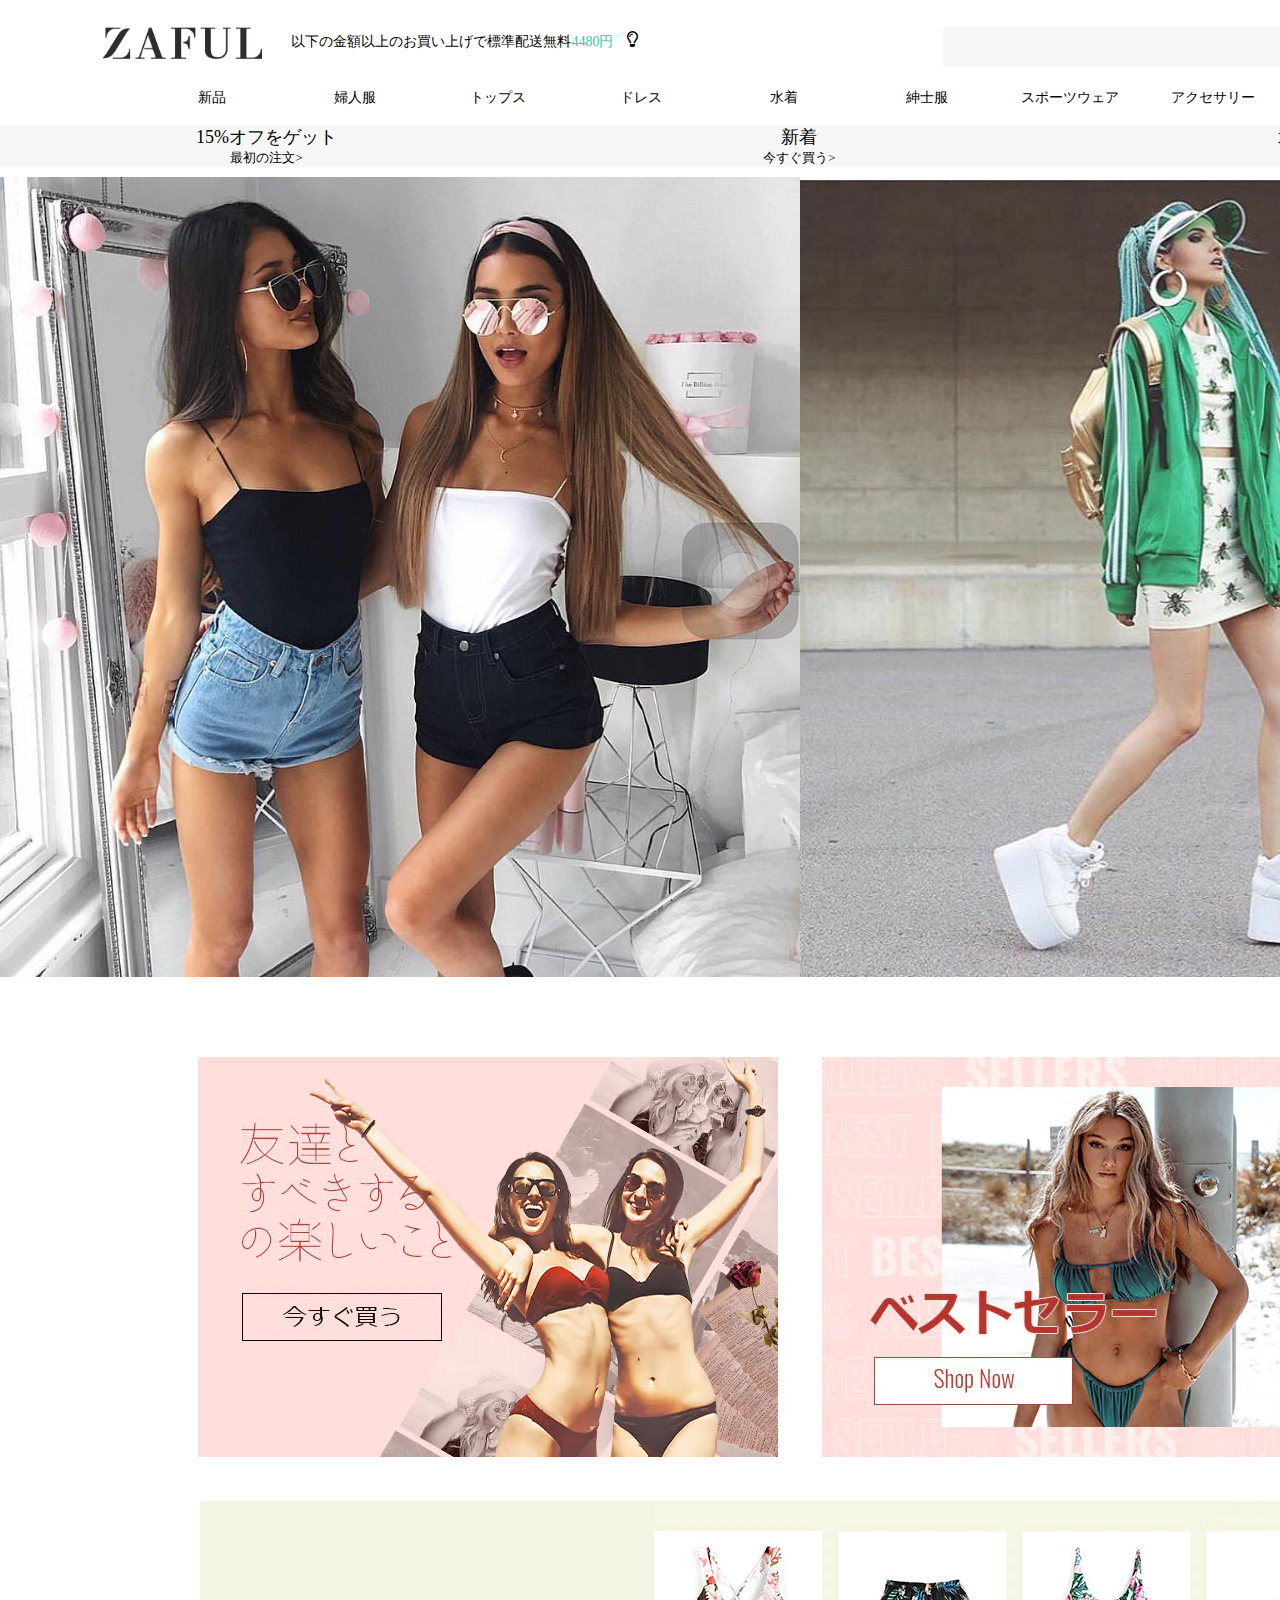
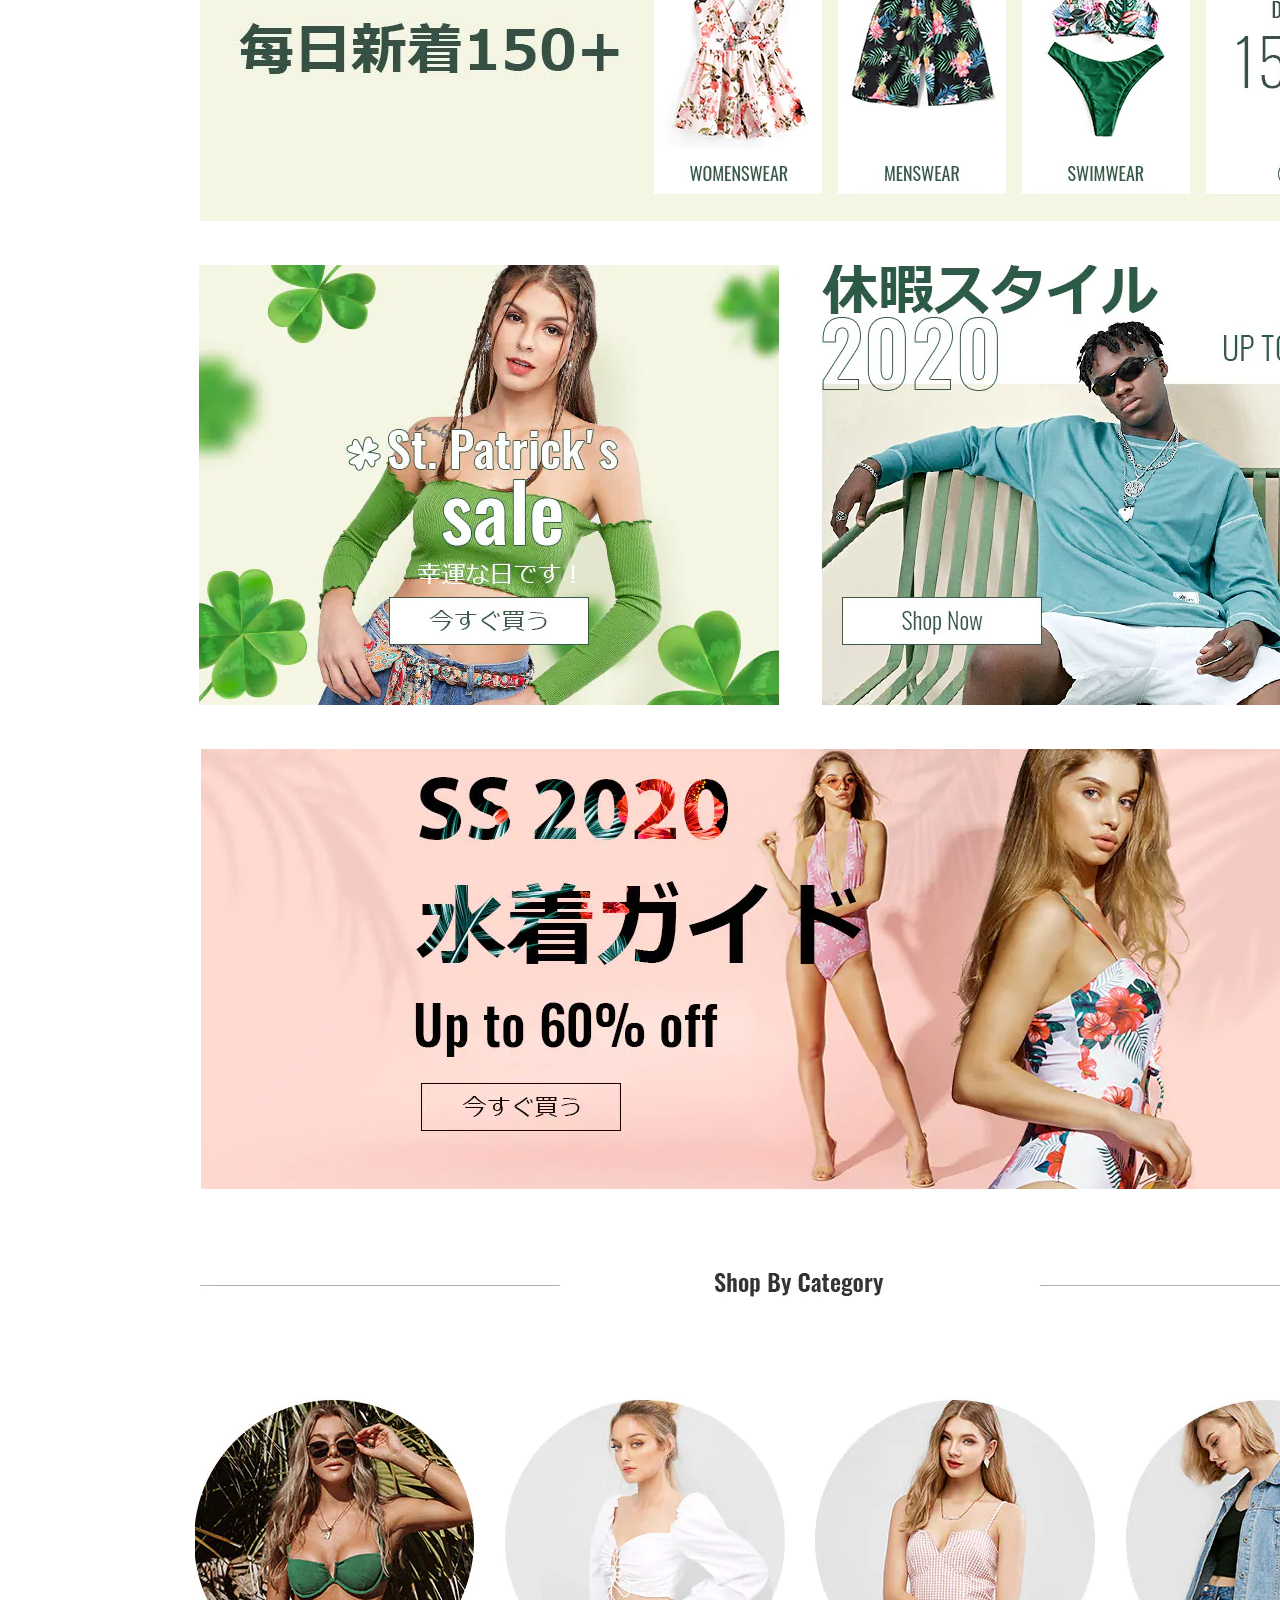
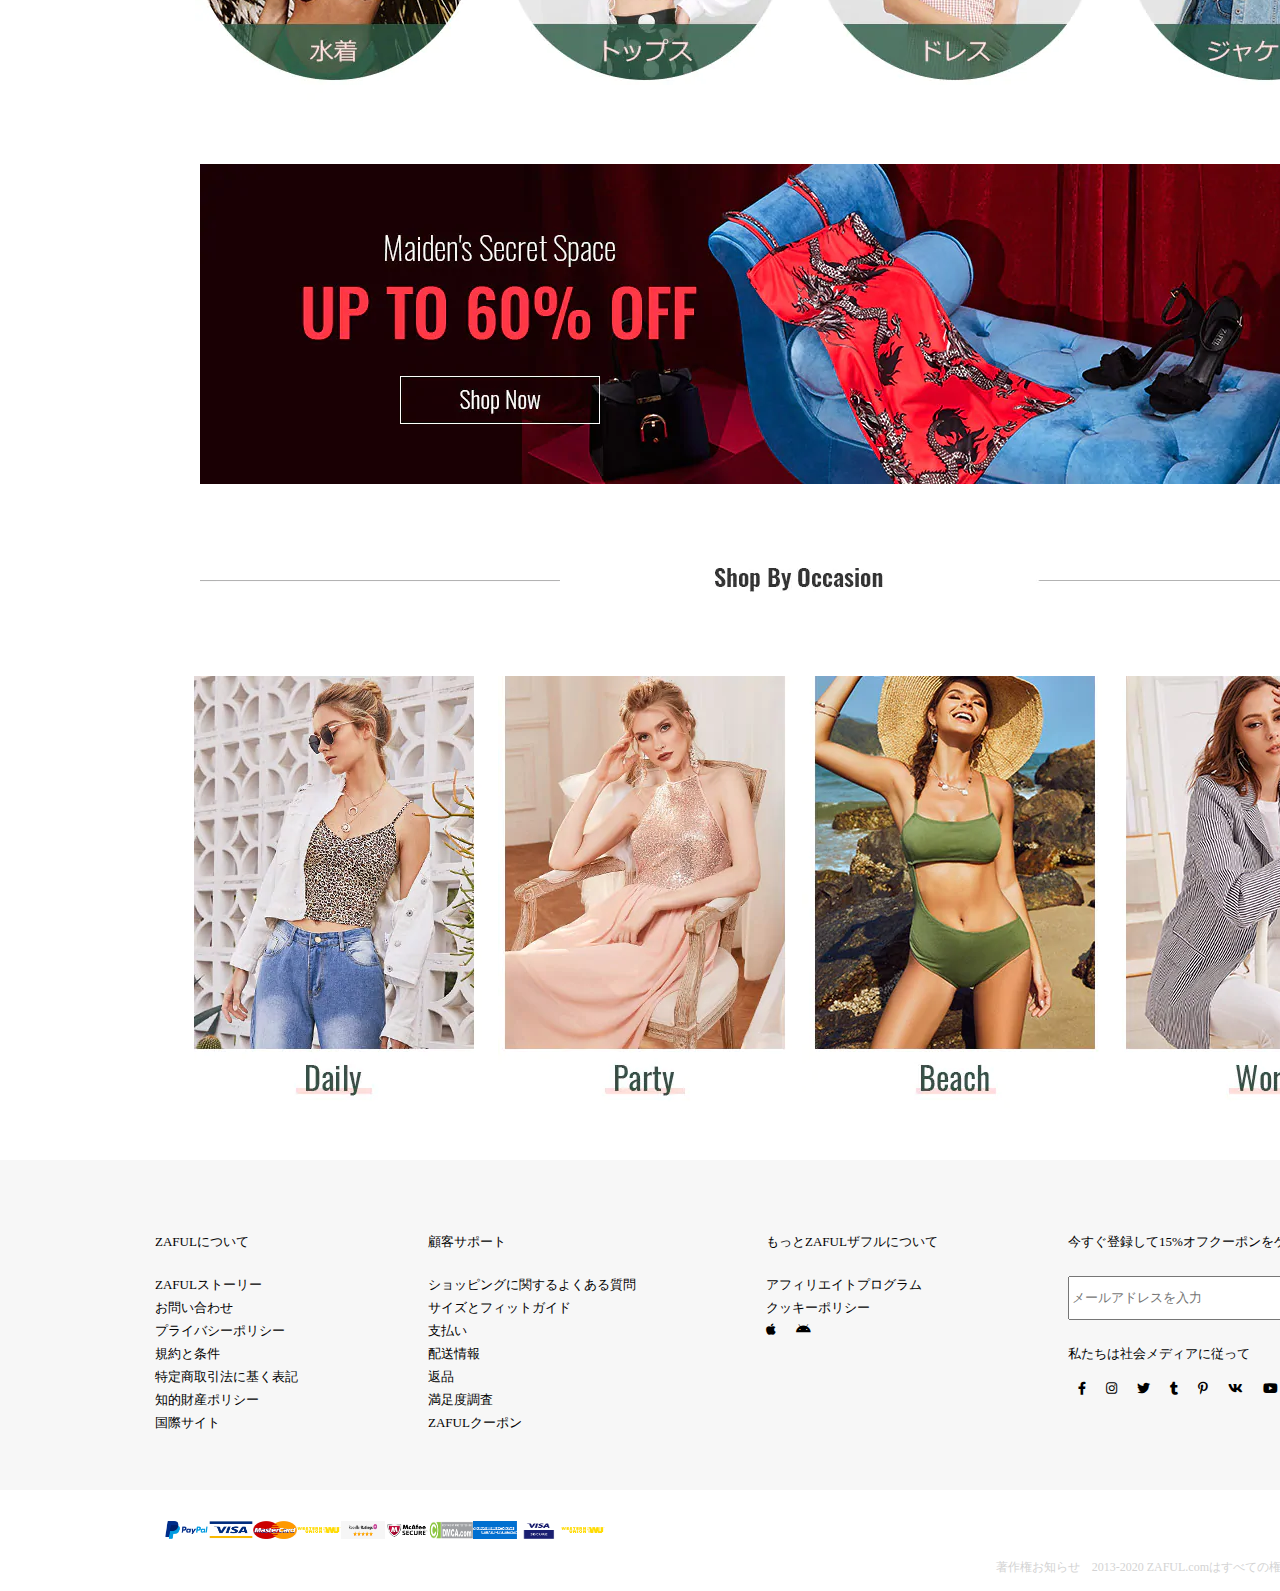
<file: thx.html>
<!DOCTYPE html>
<html lang="ja">
    <head>
        <meta charset="UTF-8">
        <title>ZAFUL 日本:流行のファッションスタイル</title>
        <meta name="viewport" content="width=device-width,initial-scale=1">
        <link rel="stylesheet" href="stylesheet1.css">
        <link rel="stylesheet" href="responsive.css">
        <link href="https://use.fontawesome.com/releases/v5.6.1/css/all.css" rel="stylesheet">
    </head>
    <body>
        <header>
                <div class="header-main">
                <div class="header-body">
                    <div class="header-logo">
            <a href="https://www.buyma.com/"><img class="zaful-logo" src="images/zaful.logo.png"></a>
                    </div>
            <div class="description">
            <p class="dis">以下の金額以上のお買い上げで標準配送無料<span>4480円</span></p>
            </div>
            <div class="icon2">
            <div class="far fa-lightbulb"></div>
            </div>
            </div>
            <div class="main-right">
                <div class="content">
                <div class="fab fa-dribbble"></div>    
                </div>
                <div class="content">
                 <div class="fas fa-shopping-bag"></div>   
                </div>
                <div class="content">
                <div class="far fa-heart"></div>    
                </div>
                <div class="content">
                <i class="far fa-grin"></i>    
                </div>
                <div class="content">
                <form class="form-box">
                    <input class="form-input" type="search">
                    <button class="form-button" type="submit"><i class="fas fa-search fa-2x"></i></button>
                </form>
            </div>
            </div>
            <div class="header-bottom">
                <div class="header-list">
                    <ul>
                        <li>新品</li>
                        <li>婦人服</li>
                        <li>トップス</li>
                        <li>ドレス</li>
                        <li>水着</li>
                        <li>紳士服</li>
                        <li>スポーツウェア</li>
                        <li>アクセサリー</li>
                        <li>セール</li>
                        <li><span>Z-me</span></li>
                    </ul>
                </div>
                </div>
        </header>
                <div class="nav">
                    <div class="nav-list">
                        
                    <ul>
                        <li>15%オフをゲット</li>
                        <li>新着</li>
                        <li>水着セールス</li>
                        <li class="spe-1">最初の注文></li>
                        <li class="spe">今すぐ買う></li>
                        <li class="spe">もっと見る></li>
                    </ul>
                    </div>
            </div> 
            <div class="main">
                <img class="imagez" src="images/zaful.logo3.jpeg">
                <img class="imagez" src="images/zaful.logo4.jpeg">
            </div>
            <div class="middle">
                <div class="container">
               <img class="imagess" src="images/zaful.logo5.png">
               <img class="imagess" src="images/zaful.logo6..webp">
            </div>
                </div>
            <div class="middle-1">
                <div class="container">
                    <img src="images/zaful.logo12.jpg"><img src="images/zaful.logo13.webp"><img src="images/zaful.logo8.webp"><img src="images/zaful.logo14.webp"><img src="images/zaful.logo15.webp">
                </div>
            </div>
                <div class="middle-2">
                    <div class="container">
                        <img src="images/zaful.logo9.webp">
                        <img src="images/zaful.logo10.webp">
                    </div>
                        </div>
                <div class="middle-3">
                     <div class="container">
                         <img src="images/zaful.logo11.webp">
                    </div>
                </div>
                <div class="container">
                    <img src="images/zaful.border.webp">
                </div>
                <div class="container">
                    <img src="images/zaful.circle.webp">
                    <img src="images/zaful.circle2.webp">
                    <img src="images/zaful.circle3.webp">
                    <img src="images/zaful.circle4.webp">
                </div>
                <div class="container">
                    <img src="images/zaful.up.webp">
                </div>
                <div class="container">
                    <img src="images/zaful.occasion.webp">
                </div>
                <div class="container">
                    <img src="images/zaful.daily.webp">
                    <img src="images/zaful.party.webp">
                    <img src="images/zaful.beach.webp">
                    <img src="images/zaful.work.webp">
                </div>
                <footer>
                    <div class="footer-list">
                        <div class="container-1">
                        <ul>
                            <li class="cus">ZAFULについて</li>
                            <li>ZAFULストーリー</li>
                            <li>お問い合わせ</li>
                            <li>プライバシーポリシー</li>
                            <li>規約と条件</li>
                            <li>特定商取引法に基く表記</li>
                            <li>知的財産ポリシー</li>
                            <li>国際サイト</li>
                        </ul>
                        </div>
                    <div class ="container-1">
                        <ul>
                            <li class="cus">顧客サポート</li>
                            <li>ショッピングに関するよくある質問</li>
                            <li>サイズとフィットガイド</li>
                            <li>支払い</li>
                            <li>配送情報</li>
                            <li>返品</li>
                            <li>満足度調査</li>
                            <li>ZAFULクーポン</li>
                        </ul>
                    </div>
                    <div class="container-1">
                        <ul>
                            <li class="cus">もっとZAFULザフルについて</li>
                            <li>アフィリエイトプログラム</li>
                            <li>クッキーポリシー</li>
                            <li class="gogogo"><i class="fab fa-apple"></i></li>
                            <li class="gogogo"><i class="fab fa-android"></i></li>
                        </ul>
                </div>
                <div class="container-1">
                    <ul>
                        <li class="cus">今すぐ登録して15%オフクーポンをゲット</li>
                        <li>
                            
                        <form class="footer-form">
                            <input class="footer-input" type="text" placeholder="メールアドレスを入力">
                            <button class="footer-button" type="submit">購読する</button>
                        </li>
                            <li class="cus-2">私たちは社会メディアに従って</li>
                        </form>
                    </ul>
                    <div class="logo-logo">
                        <div class="gogo">
                            <i class="fab fa-facebook-f"></i>
                        </div>
                        <div class="gogo">
                            <i class="fab fa-instagram"></i>
                        </div>
                        <div class="gogo">
                            <i class="fab fa-twitter"></i>
                        </div>
                        <div class="gogo">
                            <i class="fab fa-tumblr"></i>
                        </div>
                        <div class="gogo">
                            <i class="fab fa-pinterest-p"></i>
                        </div>
                        <div class="gogo">
                            <i class="fab fa-vk"></i>
                        </div>
                        <div class="gogo">
                            <i class="fab fa-youtube"></i>
                        </div>
                        <div class="gogo">
                            <i class="fab fa-blogger-b"></i>
                        </div>
                        <div class="gogo">
                            <i class="fab fa-snapchat-ghost"></i>
                        </div>
                        <div class="gogo">
                            <i class="fas fa-music"></i>
                        </div>
                        </div>
                </div>
                </div>
                </div>
                </footer>
                <div class="pay">
                    <div class="pay-list">
                        
                    <ul>
                        <li><img src="images/paypal.logo.png"></li>
                        <li><img src="images/visa.logo.gif"></li>
                        <li><img src="images/master.logo.gif"></li>
                        <li><img src="images/western.png"></li>
                        <li><img src="images/reseller.logo.png"></li>
                        <li><img src="images/mcafee.logo.png"></li>
                        <li><img src="images/dmca.logo.png"></li>
                        <li><img src="images/american.png"></li>
                        <li><img src="images/visa.se.gif"></li>
                        <li><img src="images/western.png"></li>
                    </ul>
                    <p>著作権お知らせ　2013-2020 ZAFUL.comはすべての権利を保有します</p>
                    </div>
                </div>
    </body>
       
</html>
</file>
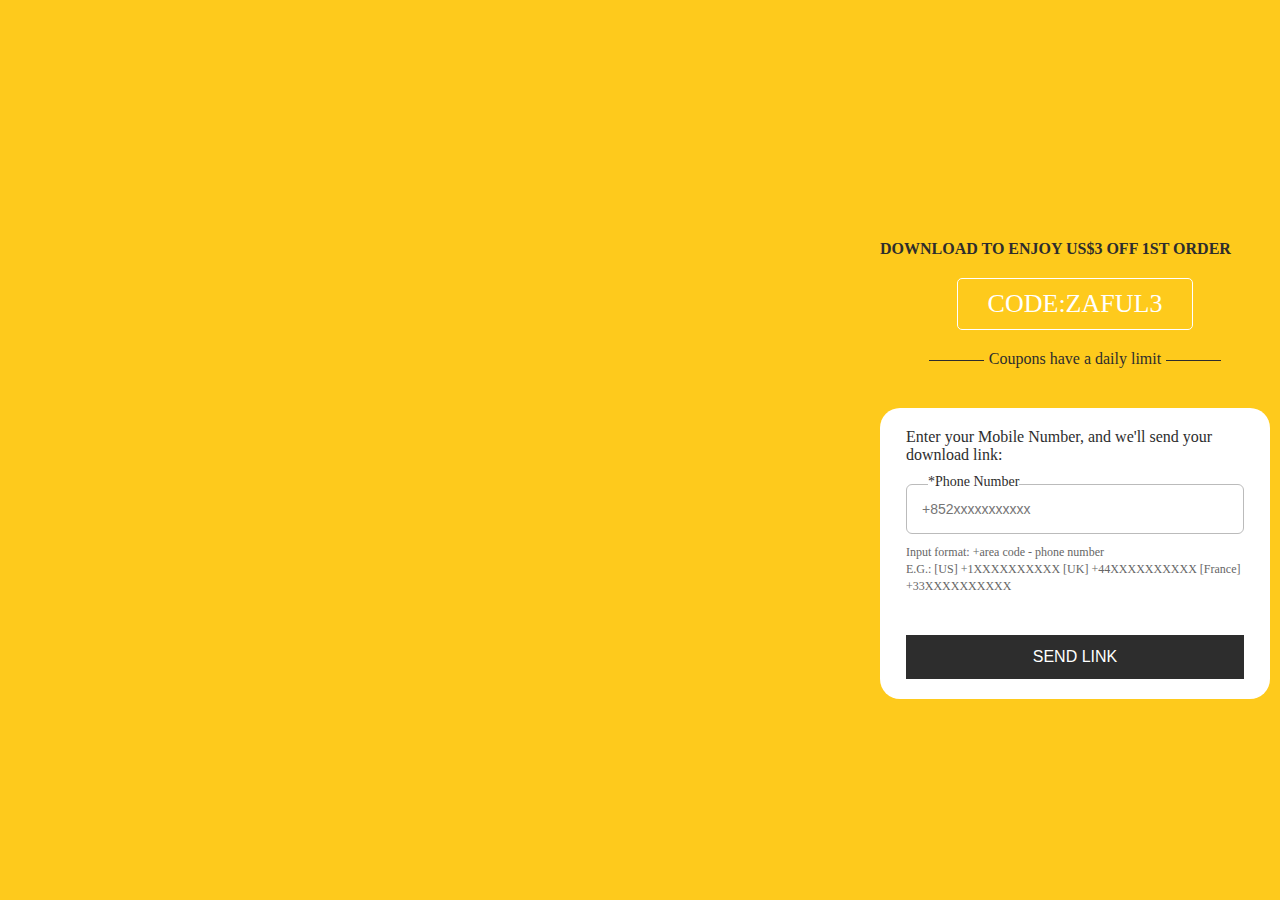
<file: images/apple.logo.html>
<!DOCTYPE html>

<html lang="en">

<head>
    <meta charset="UTF-8" />
    <meta name="viewport" content="width=device-width, initial-scale=1.0" />
    <meta http-equiv="X-UA-Compatible" content="ie=edge" />
    <title>DOWNLOAD TO ENJOY US$3 OFF 1ST ORDER</title>
    <style>
        * {
            margin: 0;
            padding: 0;
            box-sizing: border-box;
        }

        html,
        body {
            min-width: 1500px;
            height: 100%;
        }

        body {
            color: #2d2d2d;
            background: url(https://uidesign.zafcdn.com/ZF/image/others/20190724_11501/bg0.jpg) top center no-repeat #FECA1C;
            position: absolute;
            top: 0;
            left: 0;
            width: 100%;
            height: 100%;
        }

        .content-wrapper {
            width: 1500px;
            margin: auto;
            position: relative;
        }

        .main-content {
            position: absolute;
            top: 240px;
            left: 850px;
            width: 450px;
            padding: 0 30px;
            box-sizing: border-box;
        }

        .fb {
            font-weight: bold;
        }

        .f16 {
            font-size: 16px;
        }

        .mb20 {
            margin-bottom: 20px;
        }
        .mb40 {
            margin-bottom: 40px;
        }

        .tac {
            text-align: center;
        }

        .dib {
            display: inline-block;
        }

        .promo-code .dib {
            display: inline-block;
            font-size: 26px;
            padding: 10px 30px;
            text-transform: uppercase;
            border: 1px solid #fff;
            border-radius: 5px;
            color: #fff;
        }

        .coupon-limit {
            margin-bottom: 40px;
        }

        .coupon-limit .dib::before,
        .coupon-limit .dib::after {
            background: #2d2d2d;
            content: '';
            display: inline-block;
            width: 55px;
            height: 1px;
            vertical-align: middle;
            margin-right: 5px;
        }

        .coupon-limit .dib::after {
            margin-left: 5px;
            margin-right: 0;
        }

        form {
            background: #fff;
            border-radius: 20px;
            padding: 20px 26px;
            box-sizing: border-box;
        }

        button {
            background: #2d2d2d;
            color: #fff;
            text-transform: uppercase;
            font-size: 16px;
            text-align: center;
            display: block;
            height: 44px;
            line-height: 44px;
            width: 100%;
            -webkit-appearance: none;
            outline: none;
            border: none;
        }
        .phone {
            margin-bottom: 10px;
            position: relative;
            cursor: pointer;
            color: #999;
        }
        .error {
            color: #f00; margin: 10px 0;
        }
        .current-label {
            padding: 0 25px;
        }
        .text-info {color: #666; font-size: 12px; line-height: 17px;}
        .phone label {position: absolute; color: #2d2d2d; font-size: 14px; left: 22px; top: -10px; background: #fff;}
        .phone input, .phone input:focus {border: none; outline: none; color: #999; font-size: 14px; height: 50px;
            line-height: 50px;
            border-radius: 6px;  padding: 0 15px;
            width: 100%;  border: 1px solid #bbb;
        }
        .phone .area-code {
            margin-right: 10px; border-right: 1px solid #bbb; padding-right: 10px;
        }
    </style>
</head>

<body>
    <div class="content-wrapper">
        <div class="main-content">
            <h4 class="f16 fb mb20">DOWNLOAD TO ENJOY US$3 OFF 1ST ORDER</h4>
            <p class="promo-code tac mb20">
                <span class="dib">CODE:ZAFUL3</span>
            </p>
            <p class="coupon-limit tac">
                <span class="dib">Coupons have a daily limit</span>
            </p>

            <form action="https://zaful-alternate.app.link/VuRwJld79Y?__branch_flow_type=deepview_tmta&__branch_flow_id=767738143334066729&__branch_desktop_deepview_type=1" method="POST">
                <p class="text-label mb20">
                    Enter your Mobile Number, and we'll send your download link:
                </p>
                <div class="input-group phone">
                    <label for="phone">*Phone Number</label>
                    <input type="text" id="phone" name="phone" placeholder="+852xxxxxxxxxxx" />
                </div>
                <p class="text-label mb40 text-info">
                    Input format: +area code - phone number <br />
                    E.G.: [US] +1XXXXXXXXXX      [UK] +44XXXXXXXXXX
                    [France] +33XXXXXXXXXX
                </p>
                <p class="input-group">
                    <button type="submit" id="sendlink">Send Link</button>
                </p>
            </form>
        </div>
    </div>
</body>

</html>
</file>
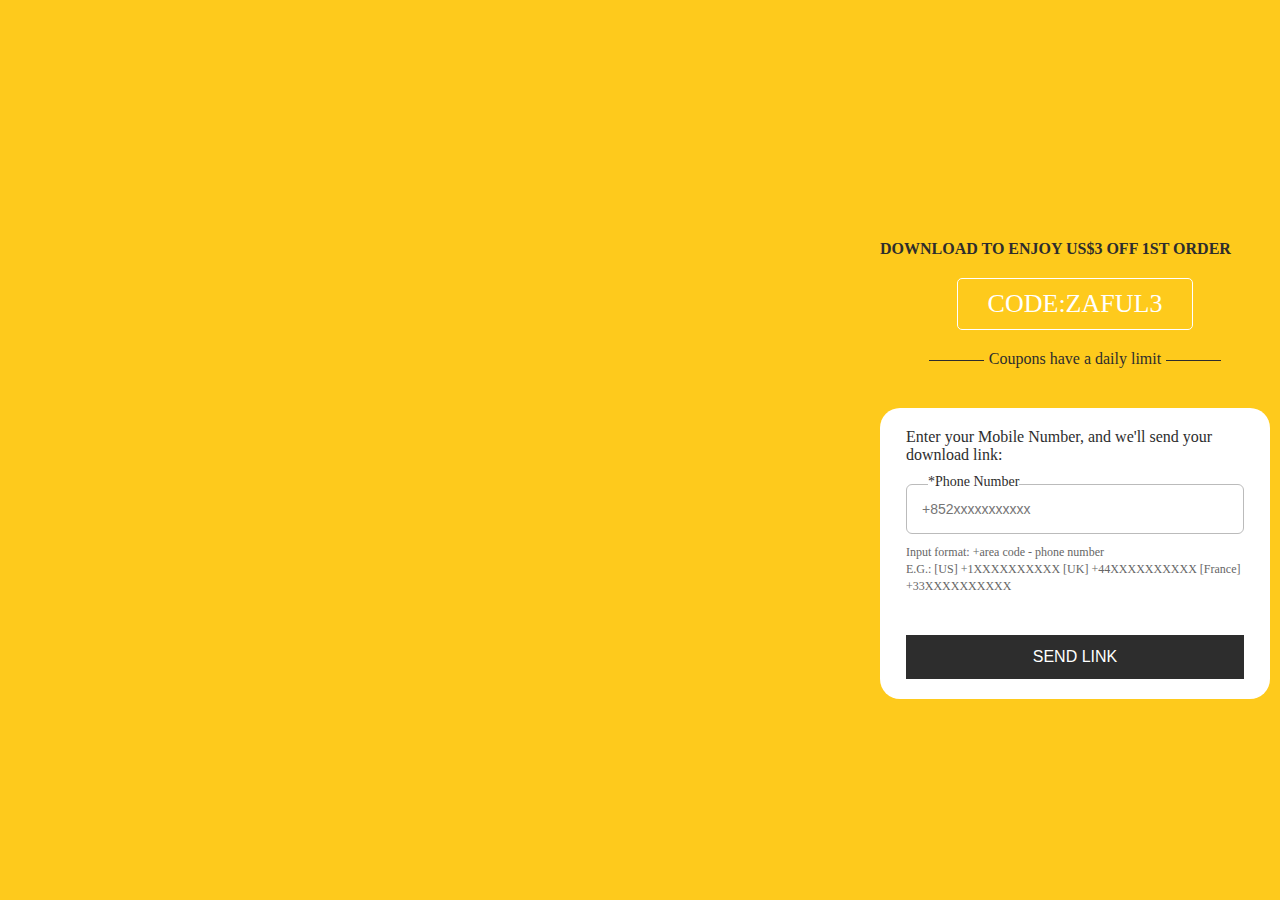
<file: images/robbot.logo.html>
<!DOCTYPE html>

<html lang="en">

<head>
    <meta charset="UTF-8" />
    <meta name="viewport" content="width=device-width, initial-scale=1.0" />
    <meta http-equiv="X-UA-Compatible" content="ie=edge" />
    <title>DOWNLOAD TO ENJOY US$3 OFF 1ST ORDER</title>
    <style>
        * {
            margin: 0;
            padding: 0;
            box-sizing: border-box;
        }

        html,
        body {
            min-width: 1500px;
            height: 100%;
        }

        body {
            color: #2d2d2d;
            background: url(https://uidesign.zafcdn.com/ZF/image/others/20190724_11501/bg0.jpg) top center no-repeat #FECA1C;
            position: absolute;
            top: 0;
            left: 0;
            width: 100%;
            height: 100%;
        }

        .content-wrapper {
            width: 1500px;
            margin: auto;
            position: relative;
        }

        .main-content {
            position: absolute;
            top: 240px;
            left: 850px;
            width: 450px;
            padding: 0 30px;
            box-sizing: border-box;
        }

        .fb {
            font-weight: bold;
        }

        .f16 {
            font-size: 16px;
        }

        .mb20 {
            margin-bottom: 20px;
        }
        .mb40 {
            margin-bottom: 40px;
        }

        .tac {
            text-align: center;
        }

        .dib {
            display: inline-block;
        }

        .promo-code .dib {
            display: inline-block;
            font-size: 26px;
            padding: 10px 30px;
            text-transform: uppercase;
            border: 1px solid #fff;
            border-radius: 5px;
            color: #fff;
        }

        .coupon-limit {
            margin-bottom: 40px;
        }

        .coupon-limit .dib::before,
        .coupon-limit .dib::after {
            background: #2d2d2d;
            content: '';
            display: inline-block;
            width: 55px;
            height: 1px;
            vertical-align: middle;
            margin-right: 5px;
        }

        .coupon-limit .dib::after {
            margin-left: 5px;
            margin-right: 0;
        }

        form {
            background: #fff;
            border-radius: 20px;
            padding: 20px 26px;
            box-sizing: border-box;
        }

        button {
            background: #2d2d2d;
            color: #fff;
            text-transform: uppercase;
            font-size: 16px;
            text-align: center;
            display: block;
            height: 44px;
            line-height: 44px;
            width: 100%;
            -webkit-appearance: none;
            outline: none;
            border: none;
        }
        .phone {
            margin-bottom: 10px;
            position: relative;
            cursor: pointer;
            color: #999;
        }
        .error {
            color: #f00; margin: 10px 0;
        }
        .current-label {
            padding: 0 25px;
        }
        .text-info {color: #666; font-size: 12px; line-height: 17px;}
        .phone label {position: absolute; color: #2d2d2d; font-size: 14px; left: 22px; top: -10px; background: #fff;}
        .phone input, .phone input:focus {border: none; outline: none; color: #999; font-size: 14px; height: 50px;
            line-height: 50px;
            border-radius: 6px;  padding: 0 15px;
            width: 100%;  border: 1px solid #bbb;
        }
        .phone .area-code {
            margin-right: 10px; border-right: 1px solid #bbb; padding-right: 10px;
        }
    </style>
</head>

<body>
    <div class="content-wrapper">
        <div class="main-content">
            <h4 class="f16 fb mb20">DOWNLOAD TO ENJOY US$3 OFF 1ST ORDER</h4>
            <p class="promo-code tac mb20">
                <span class="dib">CODE:ZAFUL3</span>
            </p>
            <p class="coupon-limit tac">
                <span class="dib">Coupons have a daily limit</span>
            </p>

            <form action="https://zaful-alternate.app.link/VuRwJld79Y?__branch_flow_type=deepview_tmta&__branch_flow_id=767738284596825802&__branch_desktop_deepview_type=1" method="POST">
                <p class="text-label mb20">
                    Enter your Mobile Number, and we'll send your download link:
                </p>
                <div class="input-group phone">
                    <label for="phone">*Phone Number</label>
                    <input type="text" id="phone" name="phone" placeholder="+852xxxxxxxxxxx" />
                </div>
                <p class="text-label mb40 text-info">
                    Input format: +area code - phone number <br />
                    E.G.: [US] +1XXXXXXXXXX      [UK] +44XXXXXXXXXX
                    [France] +33XXXXXXXXXX
                </p>
                <p class="input-group">
                    <button type="submit" id="sendlink">Send Link</button>
                </p>
            </form>
        </div>
    </div>
</body>

</html>
</file>
<file: stylesheet1.css>
@charset "utf-8";

header {
   width: 1600px; 
   height: 124.600px;
}
body { 
    display: inline-block;
    margin: 0;
}
.header-main {
    padding:  5px 30px 20px 100px;
}
.header-body {
    margin: 22px 12.40px 16px 2.4px;
    
}
.header-logo {
    float: left;
}
.zaful-logo {
    display: block;
    width: 160px;
}
.description {
   width: 350px;
    margin-left: 15px;
    float: left;
    height: 32px;
    line-height: 29px;
    
    
}
.dis {
  margin: 0;  
  padding: 0;
  text-align: center;
  font-size: 14px;

}
.icon2 {
    float: left;
    padding-top:4px;
}
span {
    color: #33CC99;
}

.content {
    float: right;
    font-size: 20px;
    margin-right: 30px;
     line-height: 39px;
    height: 39px;
    /*border: 2px solid black;*/
   
    
}

.form-box {
    display: flex;
    height: 39px;
    width: 400px;
    border-radius: 3px 0 0 3px;
    
}
.form-input {
    border: none;
    width: 364px;
    height: 40px;
    background-color: #f7f7f7;
    border-radius: 3px 0 0 3px;
}
.form-button {
    background-color: #444444;
    border: none;
    width: 60px;
    border-radius: 3px;
}
.header-bottom {
    width: 100%;
    padding-top: 50px;
}

.header-list ul {
    list-style-type: none;
    line-height: 10px;
    display: flex;
    
}
.header-list ul li {
    text-align: center;
    width: 10%;
    font-size: 14px;
}
.header-list ul li span {
    font-weight: bold;
    color: black;
}
.nav ul {
    list-style-type: none;
    margin: 0;
    padding: 0;
    display: flex;
    flex-wrap: wrap;
}

.nav {
    font-size: 18px;
    width: 100%;
    
}


.nav li {
    /*float: left;*/
    background-color: #f7f7f7;
    width: 33.3%;
    margin: 0;
    padding: 0;
    text-align: center;
}
.spe {
    font-size: 13px;
}
.spe-1 {
    font-size:13px;
    text-align: right;
}
.imagez{
    /*float: left;*/
    width: 50%;
    padding-top: 10px;
    margin-bottom: 40px;
}



.main {
    margin-bottom: 40px;
    display: flex;
}
/*.imagess {*/
    
    /*float: left;*/
    /*width: 50%;*/

/*}*/
.container {
    text-align: center;
    margin-bottom: 40px;
}
/*----------footer------------*/

footer {
    background-color: #f7f7f7;
    height: 210px; 
    padding: 60px 60px;
    /*border: 2px solid black;*/
}
.footer-list {
    width: 100%;
    
}

.container-1 {
    font-size: 13px;
    float: left;
    margin: 0 35px 0 35px;
    padding-left: 20px;
    
}
.container-1 ul li {
    padding-bottom: 5px;
}
.gogogo {
    float: left;
    margin-right: 20px;
}
.cus {
    margin-bottom: 20px;
}
.cus-2 {
    margin-top : 20px;
}
.footer-list ul{
    list-style-type: none;
}
/********footer-******/

.footer-form {
    display: flex;
}
.footer-input {
    /*border: 1px solid #2d2d2d;*/
    font-size: 13px;
    width: 290px;
    height: 38px;
}
.footer-button {
    background-color: black;
    color: white;
    border: none;
    padding: 8px 17px;
}
.logo-logo {
    padding: 0 50px;
    display: flex;
}
.gogo {
    /*float: left;*/
    margin-right: 20px;
}

.pay {
    width: 1240px;
    height: 31px;
    padding: 0 125px;
}
.pay img{
    width: 44px;
    height: 18px;
    margin: 0;
}
.pay ul {
    list-style-type:  none;
    display: flex;
    
}

.pay-list {
    height: 31px;
    padding: 15px 0px 55px 0;
}
.pay-list p {
    color: lightgray;
    float: right;
    font-size: 12px;
    margin: 0;
}
</file>
<file: responsive.css>
@media screen and(max-width:670px){
    .main img {
        width: 100%;
    }
    .header-list ul li {
        display: grid;
        grid-template-columns:  100px
    }
    .nav-list,
    .container {
        width: 100%;
    }
   
}
</file>
